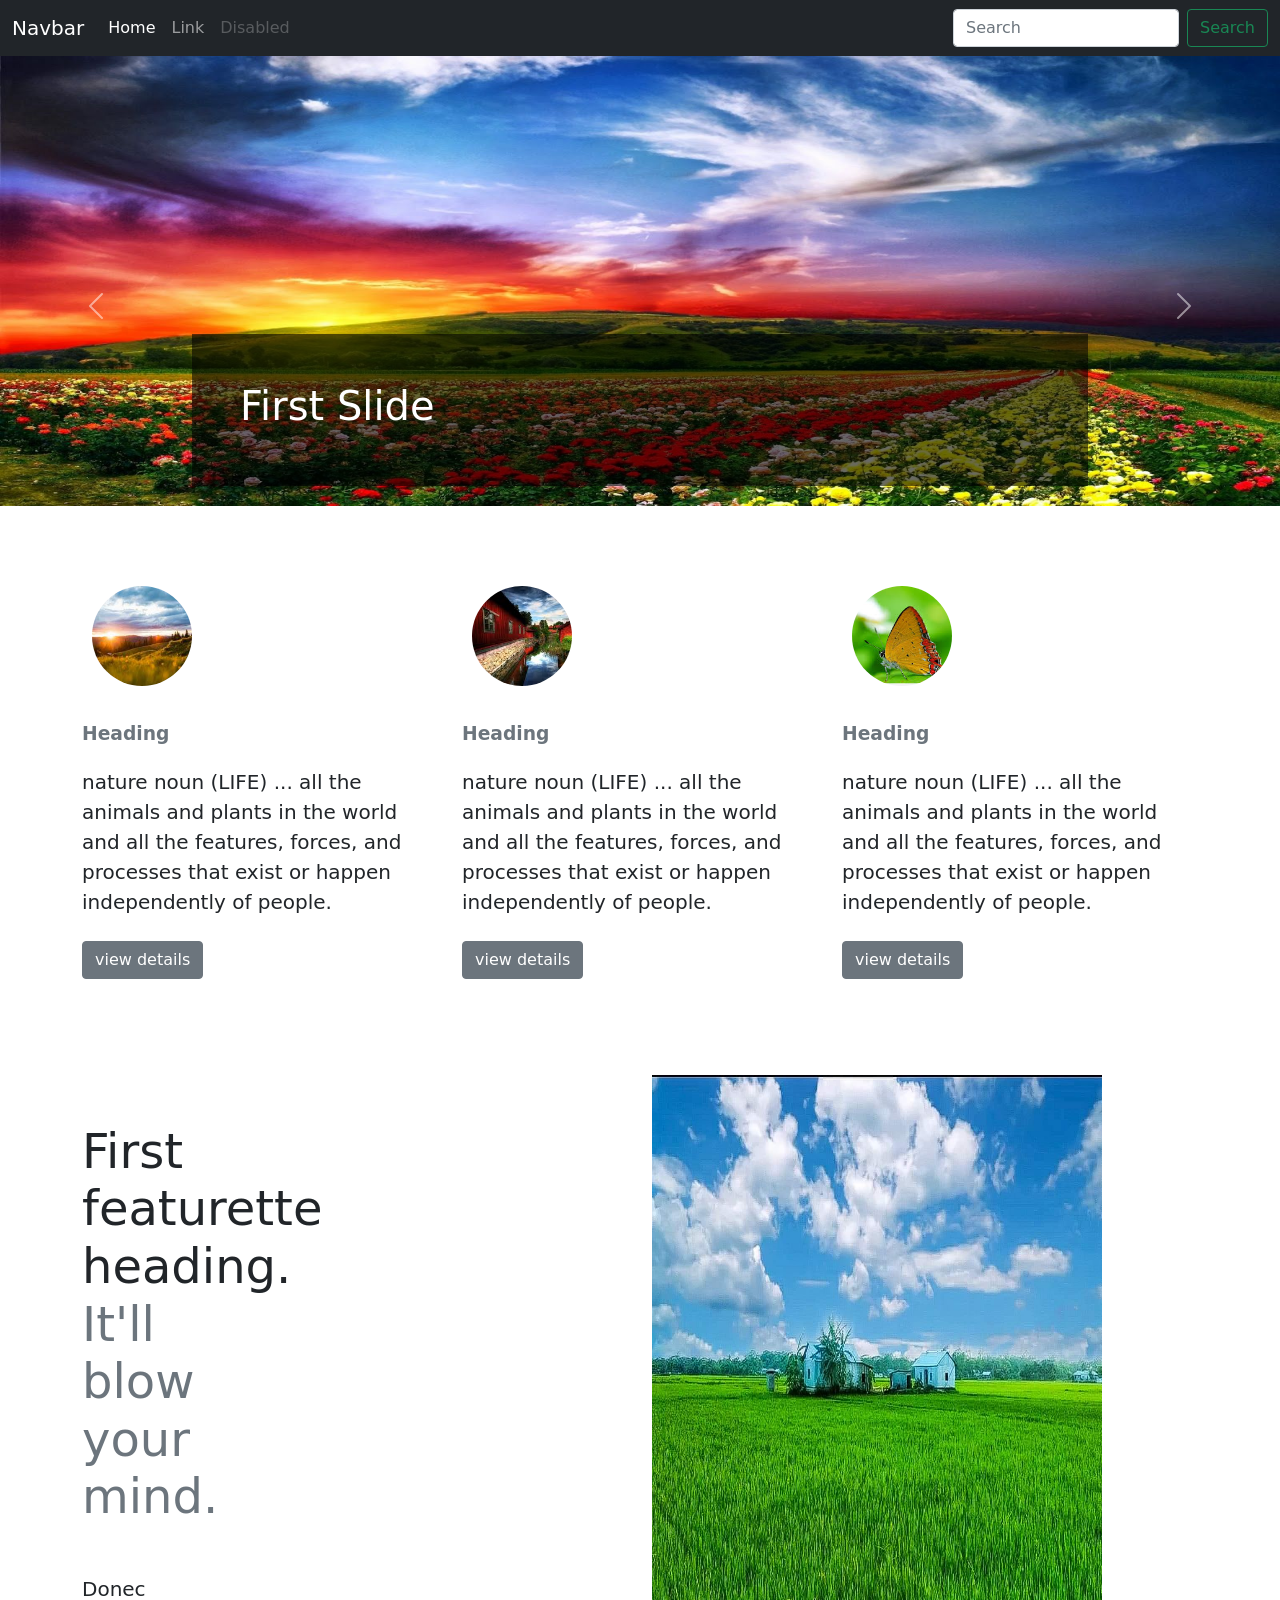
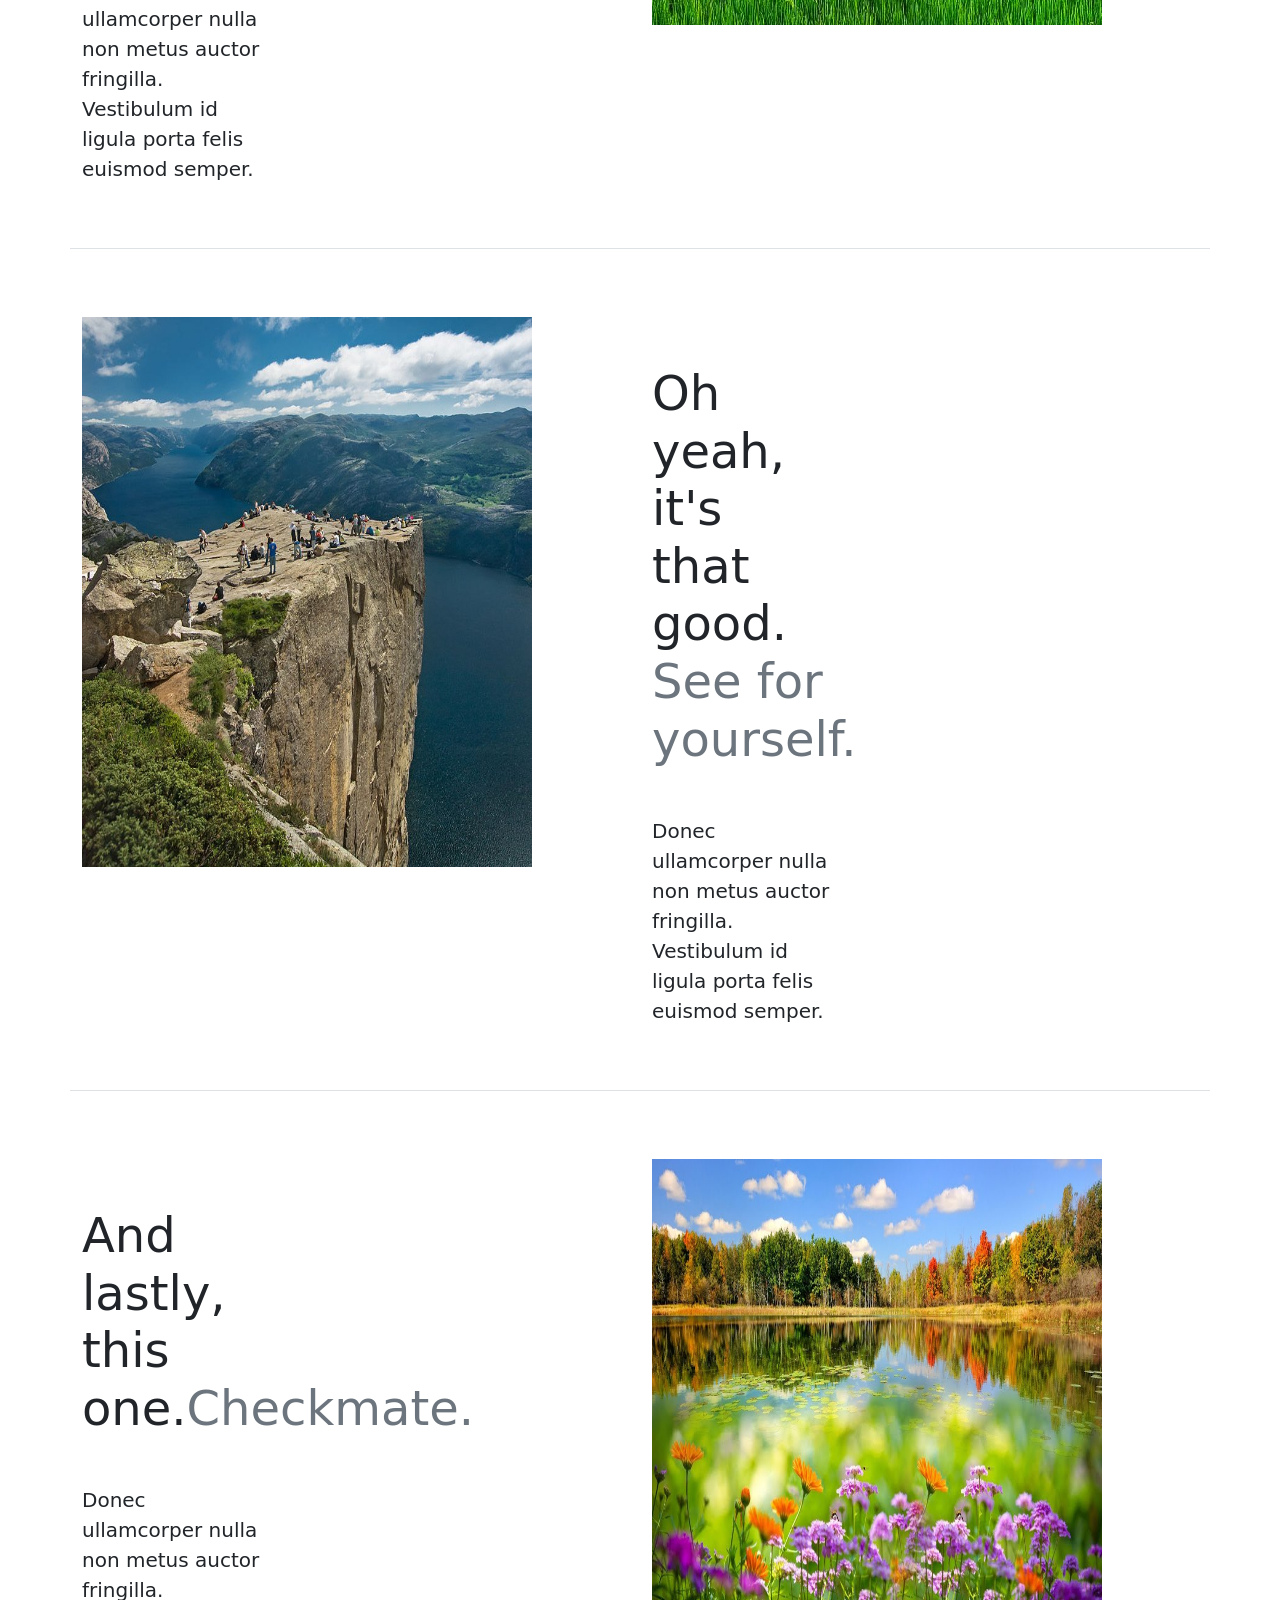
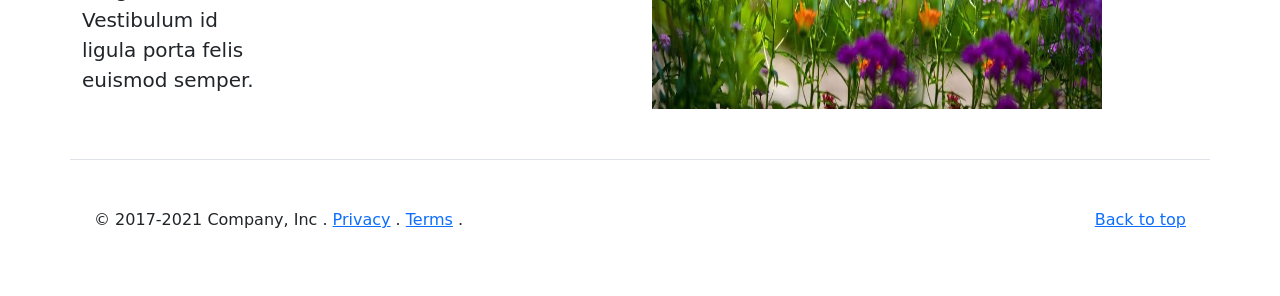
<file: index.html>
<!DOCTYPE html>
<html lang="en">
<head>
    <meta charset="UTF-8">
    <meta http-equiv="X-UA-Compatible" content="IE=edge">
    <meta name="viewport" content="width=device-width, initial-scale=1.0">
    <link rel="stylesheet" href="css/bootstrap.min.css">
    <link rel="stylesheet" href="css/all.css">
    <link rel="stylesheet" href="t.css">
    <title>task</title>
</head>
<body>
    <nav class="navbar navbar-expand-lg navbar-dark bg-dark">
        <div class="container-fluid">
          <a class="navbar-brand" href="#">Navbar</a>
          <button class="navbar-toggler" type="button" data-bs-toggle="collapse" data-bs-target="#navbarSupportedContent" aria-controls="navbarSupportedContent" aria-expanded="false" aria-label="Toggle navigation">
            <span class="navbar-toggler-icon"></span>
          </button>
          <div class="collapse navbar-collapse" id="navbarSupportedContent">
            <ul class="navbar-nav me-auto mb-2 mb-lg-0">
              <li class="nav-item">
                <a class="nav-link active" aria-current="page" href="#">Home</a>
              </li>
              <li class="nav-item">
                <a class="nav-link" href="#">Link</a>
              </li>
             
              <li class="nav-item">
                <a class="nav-link disabled" href="#" tabindex="-1" aria-disabled="true">Disabled</a>
              </li>
            </ul>
            <form class="d-flex">
              <input class="form-control me-2" type="search" placeholder="Search" aria-label="Search">
              <button class="btn btn-outline-success" type="submit">Search</button>
            </form>
          </div>
        </div>
      </nav>
      <section>
        <div id="carouselExampleIndicators" class="carousel slide" data-bs-ride="carousel">
            <div class="carousel-indicators">
              <button type="button" data-bs-target="#carouselExampleIndicators" data-bs-slide-to="0" class="active" aria-current="true" aria-label="Slide 1"></button>
              <button type="button" data-bs-target="#carouselExampleIndicators" data-bs-slide-to="1" aria-label="Slide 2"></button>
              <button type="button" data-bs-target="#carouselExampleIndicators" data-bs-slide-to="2" aria-label="Slide 3"></button>
            </div>
            <div class="carousel-inner">
              <div class="carousel-item active">
                <img src="images.jpg" class="d-block w-100" alt="" id="pic">
                <div class="carousel-caption p-5 d-none d-md-block text-start">              
                    <h1>First Slide</h1>
                </div>
              </div>
              <div class="carousel-item">
                <img src="images (1).jpg" class="d-block w-100" alt="" id="pic">
                <div class="carousel-caption p-5 d-none d-md-block text-center">              
                    <h1>Second Slide</h1>
                </div>
              </div>
              <div class="carousel-item">
                <img src="i.jpg" class="d-block w-100" alt="" id="pic">
                <div class="carousel-caption p-5 d-none d-md-block text-end">              
                    <h1>Third Slide</h1>
                </div>
              </div>
            </div>
            <button class="carousel-control-prev" type="button" data-bs-target="#carouselExampleIndicators" data-bs-slide="prev">
              <span class="carousel-control-prev-icon" aria-hidden="true"></span>
              <span class="visually-hidden">Previous</span>
            </button>
            <button class="carousel-control-next" type="button" data-bs-target="#carouselExampleIndicators" data-bs-slide="next">
              <span class="carousel-control-next-icon" aria-hidden="true"></span>
              <span class="visually-hidden">Next</span>
            </button>
          </div>
      </section>

    <div class="container">
        <div class="row">
            <div class="col-md-4 col-lg-4">
                <img src="images (2).jpg" alt="" class="img">
                <h3 class="text-muted mt-4">Heading</h3>
                <p class="lead mb-4">nature noun (LIFE) ... all the animals and plants in the world and all the features, forces, and processes that exist or happen independently of people. </p>
                <a href="#" class="btn btn-secondary"> view details</a>
            </div>
      
            <div class="col-md-4 col-lg-4">
                <img src="3.jpg" alt="" class="img">            
                <h3 class="text-muted mt-4">Heading</h3>
                <p class="lead mb-4">nature noun (LIFE) ... all the animals and plants in the world and all the features, forces, and processes that exist or happen independently of people. </p>
                <a href="#" class="btn btn-secondary"> view details</a>
            </div>
        
            <div class="col-md-4 col-lg-4">
                <img src="4.jpg" alt="" class="img">
                <h3 class="text-muted mt-4">Heading</h3>
                <p class="lead mb-4">nature noun (LIFE) ... all the animals and plants in the world and all the features, forces, and processes that exist or happen independently of people. </p>
                <a href="#" class="btn btn-secondary"> view details</a>
            </div>

    </div>
    <section class="mt-5">
        <div class="row pt-5 pb-5 border-bottom">
            <div class="col-md-4">
                <div class="col-md-4 col-lg-4">
                    <h3 class="display-5">First featurette heading. <span class="text-muted">It'll blow your mind.</span></h3>
                    <p class="lead">Donec ullamcorper nulla non metus auctor fringilla. Vestibulum id ligula porta felis euismod semper.</p>
                </div>           
            </div>
        <div class="col-md-4">
            <img class="img-fluid" src="EU6Z8h3UUAArP0d.jpg" alt="" id="i">        
        </div> 
        </div>
        
        <div class="row pt-5 pb-5 border-bottom">
            <div class="col-md-4">
                <img class="img-fluid" src="tree-736885__480.jpg" alt="" id="i">        
            </div> 
            <div class="col-md-4">
                <div class="col-md-4 col-lg-4">
                    <h3 class="display-5">Oh yeah, it's that good. <span class="text-muted">See for yourself.</span></h3>
                    <p class="lead">Donec ullamcorper nulla non metus auctor fringilla. Vestibulum id ligula porta felis euismod semper.</p>
                </div>           
            </div>
        </div>
        <div class="row pt-5 pb-5 border-bottom">
            <div class="col-md-4">
                <div class="col-md-4 col-lg-4">
                    <h3 class="display-5">And lastly, this one.<span class="text-muted">Checkmate.</span></h3>
                    <p class="lead">Donec ullamcorper nulla non metus auctor fringilla. Vestibulum id ligula porta felis euismod semper.</p>
                </div>           
        </div>
        <div class="col-md-4">
            <img class="img-fluid" src="2.jpg" alt="" id="i">        
        </div> 
        </div>
    </section>
    <footer>
        <div class="container pt-5 pb-5">
                <p>&copy; 2017-2021 Company, Inc .
                <a href="#">Privacy</a> . <a href="#">Terms</a> . <a class="float-end" href="#" >Back to top </a></p>
        </div>
    </footer>

<script src="js/bootstrap.bundle.js"></script>

</body>
</html>
</file>
<file: t.css>
.carousel-inner{
    height: 500px;
    object-fit: cover;
}
.carousel-caption{
    background-color: #00000094;
}
.img{
    padding: 10px;
    height: 120px;
    width: 120px;
    object-fit: cover;
    border-radius: 50%;
}
.row{
    margin-top: 20px;
}
#i{
    height: 550px;
    width: 450px;
}
#pic{
    height: 450px;
}
</file>
